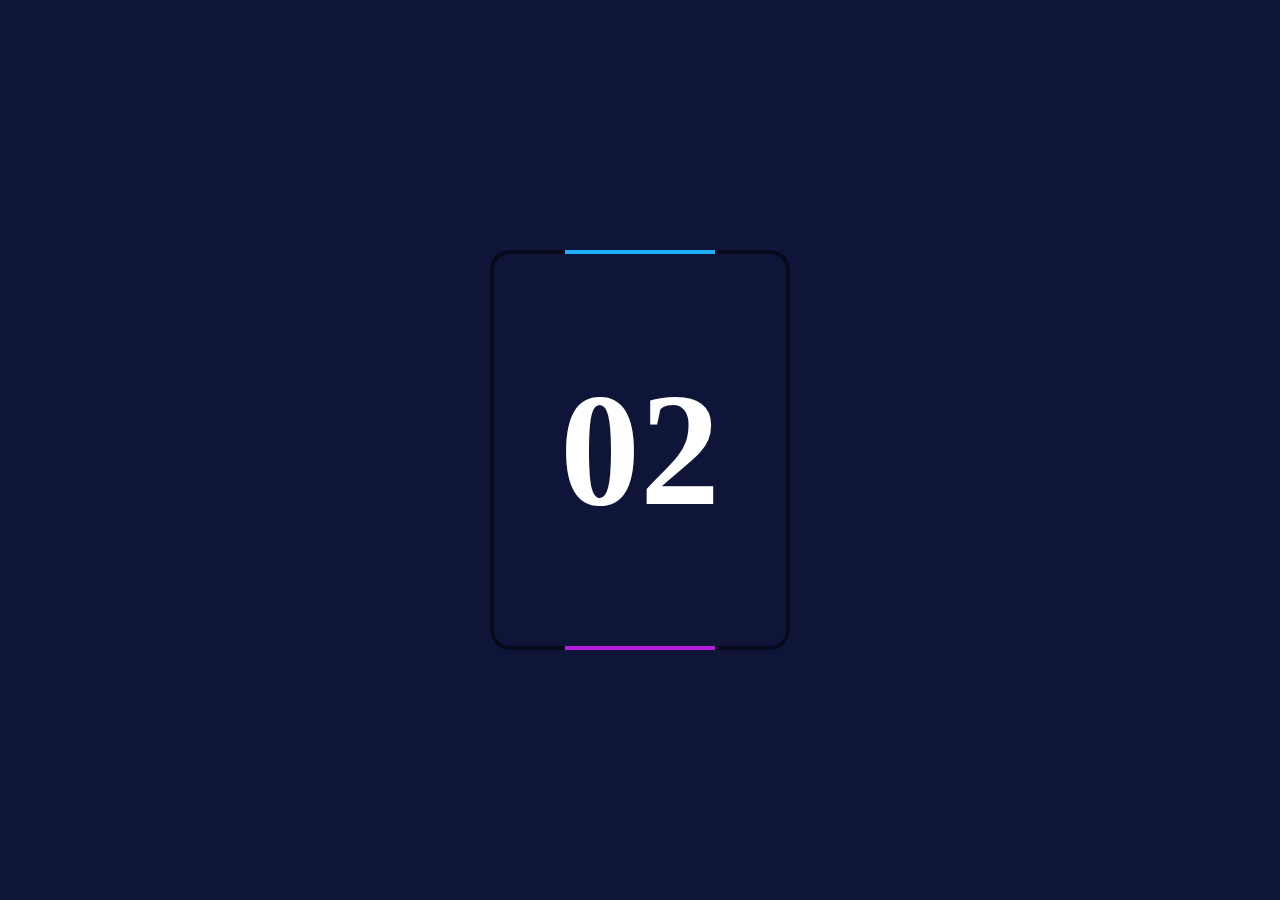
<file: animation.html>
<!DOCTYPE html>
<html lang="en">
<head>
    <meta charset="UTF-8">
    <meta http-equiv="X-UA-Compatible" content="IE=edge">
    <meta name="viewport" content="width=device-width, initial-scale=1.0">
    <title>Document</title>
    <style>
        *{
            margin: 0;
            padding: 0;
            box-sizing: border-box;
        }
        body{
            display: flex;
            justify-content: center;
            align-items: center;
            min-height: 100vh;
            background: #0e1538;
        }
        .box{
            position: absolute;
            width: 300px;
            height: 400px;
            display: flex;
            justify-content: center;
            align-items: center;
            background-color: rgb(0,0,0,0.5);
            overflow: hidden;
            border-radius: 20px;
        }
        .box::before{
            content: '';
            position: absolute;
            width: 150px;
            height: 140%;
            background: linear-gradient(#00ccff,#d400d4);
            animation: animate 4s linear infinite;
        }
        .box::after{
            content: '';
            position: absolute;
            inset: 4px;
            background: #0e1538;
            border-radius: 16px;
        }
        @keyframes animate
        {
        0%
        {
        transform: rotate(0deg);
        }
        100%
        {
        transform: rotate(360deg);
        }
        }
        .box h2{
        position: relative;
        color: #fff;
        font-size: 10em;
        z-index: 10;
        }
    </style>
</head>
<body>
    <div class="box">
        <h2>02</h2>

    </div>
</body>
</html>
</file>
